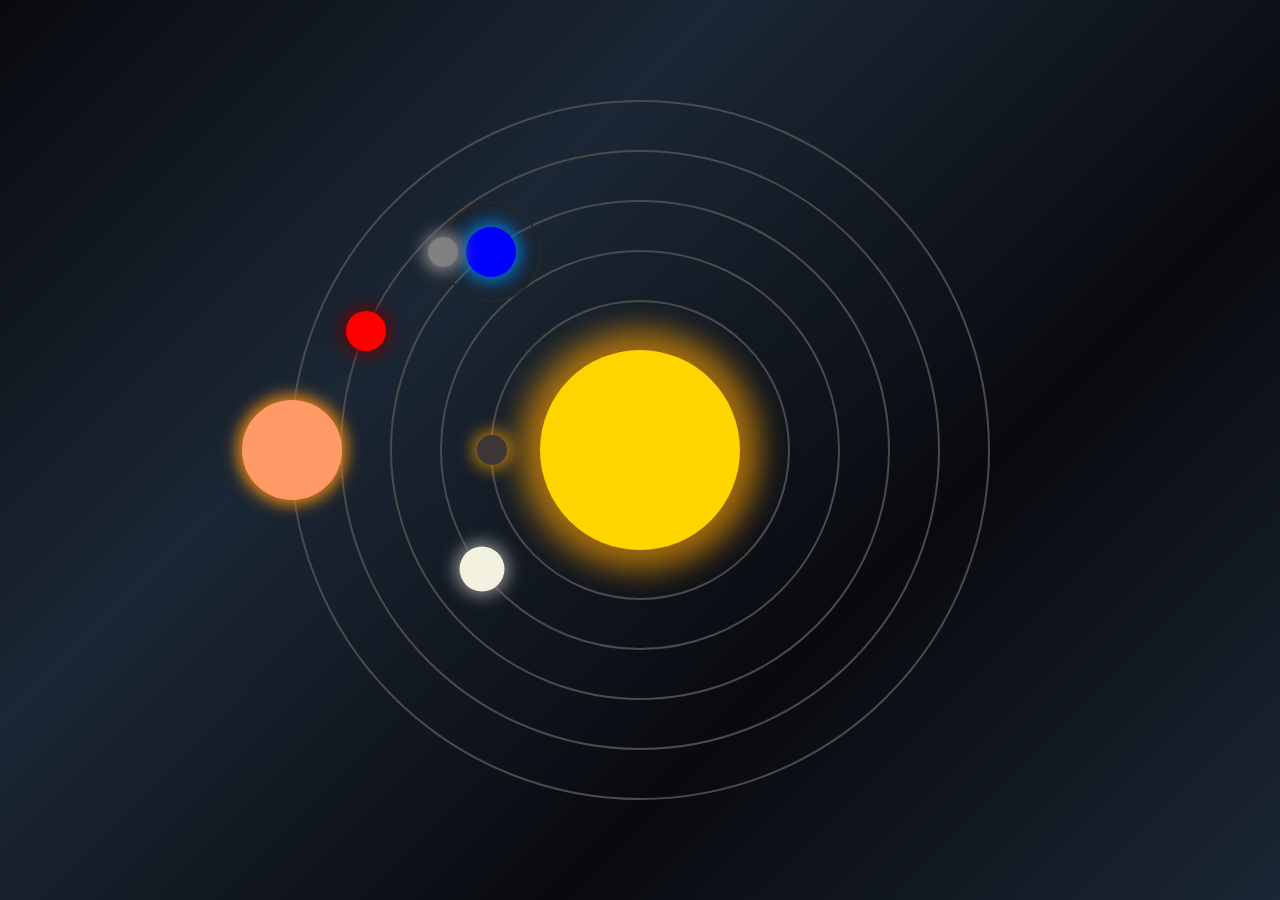
<file: index.html>
<!DOCTYPE html>
<html lang="en">
<head>
  <meta charset="UTF-8">
  <meta name="viewport" content="width=device-width, initial-scale=1.0">
  <title>Solar System</title>
  <link rel="stylesheet" href="styles.css">
</head>
<body>
  <main>
      <div class="sun">
        <div class="first-orbit">
          <div class="planet mercury"></div>
        </div>

        <div class="second-orbit">
          <div class="planet venus"></div>
        </div>
    
        <div class="third-orbit">
          <div class="planet earth">
            <div class="moon-orbit">
              <div class="moon"></div>
            </div>
          </div>
        </div>

        <div class="fourth-orbit">
          <div class="planet mars">
          </div>
        </div>

        <div class="fifth-orbit">
          <div class="planet jupiter"></div>
        </div>

    
  </main>
</body>
</html>
</file>
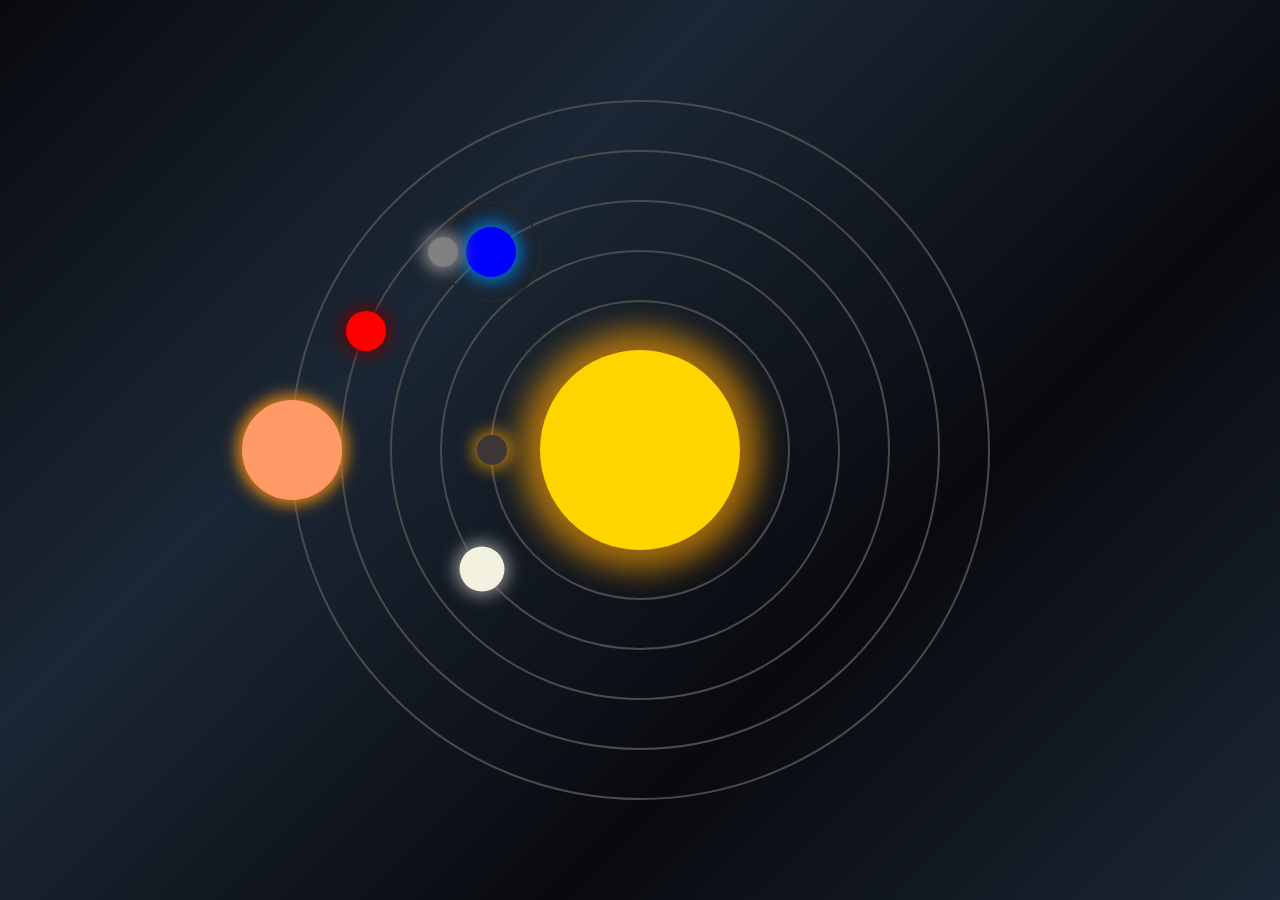
<file: space.html>
<!DOCTYPE html>
<html lang="en">
<head>
  <meta charset="UTF-8">
  <meta name="viewport" content="width=device-width, initial-scale=1.0">
  <title>Solar System</title>
  <link rel="stylesheet" href="styles.css">
</head>
<body>
  <main>
      <div class="sun">
        <div class="first-orbit">
          <div class="planet mercury"></div>
        </div>

        <div class="second-orbit">
          <div class="planet venus"></div>
        </div>
    
        <div class="third-orbit">
          <div class="planet earth">
            <div class="moon-orbit">
              <div class="moon"></div>
            </div>
          </div>
        </div>

        <div class="fourth-orbit">
          <div class="planet mars">
          </div>
        </div>

        <div class="fifth-orbit">
          <div class="planet jupiter"></div>
        </div>

    
  </main>
</body>
</html>
</file>
<file: styles.css>
*{
  margin: 0;
  padding: 0;
  box-sizing: border-box;
}

body{
  overflow: hidden;
}

main{
  background: linear-gradient(-45deg, #1b2735, #090a0f, #1b2735, #090a0f);
  display: flex;
  width: 100%;
  height: 100vh;
  justify-content: center;
  align-items: center;
 
}

.sun{
  position: relative;
  width: 200px;
  height: 200px;
  background-color: rgb(255, 213, 0);
  border-radius: 50%;
  box-shadow: 0 0 30px 20px rgba(255, 162, 0, 0.63);
}

.sun *{
  position: absolute;
  top: 50%;
  left: 50%;
  transform: translate(-50%, -50%);
}

.first-orbit{
  background-color: transparent;
  width: 300px;
  height: 300px;
  border: 2px solid rgb(76, 75, 75);
  border-radius: 50%;
  animation: spin 10s linear infinite;
}

.second-orbit{
  background-color: transparent;
  width: 400px;
  height: 400px;
  border: 2px solid rgb(76, 75, 75);
  border-radius: 50%;
  animation: spin 20s linear infinite;
}

.third-orbit{
  background-color: transparent;
  width: 500px;
  height: 500px;
  border: 2px solid rgb(76, 75, 75);
  border-radius: 50%;
  animation: spin 30s linear infinite;
  z-index: 1;
}

.moon-orbit{
   background-color: transparent;
  width: 100px;
  height: 100px;
  border: 2px solid rgb(39, 39, 39);
  border-radius: 50%;
  animation: moon-spin 5s linear infinite;
}

.fourth-orbit{
  background-color: transparent;
  width: 600px;
  height: 600px;
  border: 2px solid rgb(76, 75, 75);
  border-radius: 50%;
  animation: spin 40s linear infinite;
}

.fifth-orbit{
  background-color: transparent;
  width: 700px;
  height: 700px;
  border: 2px solid rgb(76, 75, 75);
  border-radius: 50%;
  animation: spin 60s linear infinite;
}

.mercury{
  left: 0%;;
  width: 30px;
  height: 30px;
  background-color: #3D3635;
  border-radius: 50%;
   box-shadow: 0 0 15px 5px rgba(255, 162, 0, 0.63);
}

.venus{
  top: 80%;
  left: 10%;
  width: 45px;
  height: 45px;
  background-color: #F2F0DF;
  border-radius: 50%;
  box-shadow: 0 0 15px 5px grey;
}

.earth{
  top: 10%;
  left: 20%;
  width: 50px;
  height: 50px;
  background-color: blue;
  border-radius: 50%;
  box-shadow: 0 0 15px 5px rgb(7, 114, 201);
}

.moon{
  width: 30px;
  height: 30px;
  background-color: gray;
  left: 0%;
  border-radius: 50%;
  box-shadow: 0 0 15px 5px grey;
  z-index: 100;
}

.mars{
  top: 30%;
  left: 4%;
  width: 40px;
  height: 40px;
  background-color: red;
  border-radius: 50%;
  box-shadow: 0 0 15px 5px rgb(96, 9, 9);
}

.jupiter{
  left: 0%;
  width: 100px;
  height: 100px;
  background-color: rgb(255, 153, 102);
  border-radius: 50%;
  box-shadow: 0 0 15px 5px rgb(226, 134, 21);
}

@keyframes spin{
  from{
    transform: translate(-50%, -50%) rotate(0deg);
  }
  to{
    transform: translate(-50%, -50%) rotate(360deg);
  }
}

@keyframes moon-spin{
  from{
    transform: translate(-50%, -50%) rotate(0deg);
  }
  to{
    transform: translate(-50%, -50%) rotate(-360deg);
  }
}
</file>
